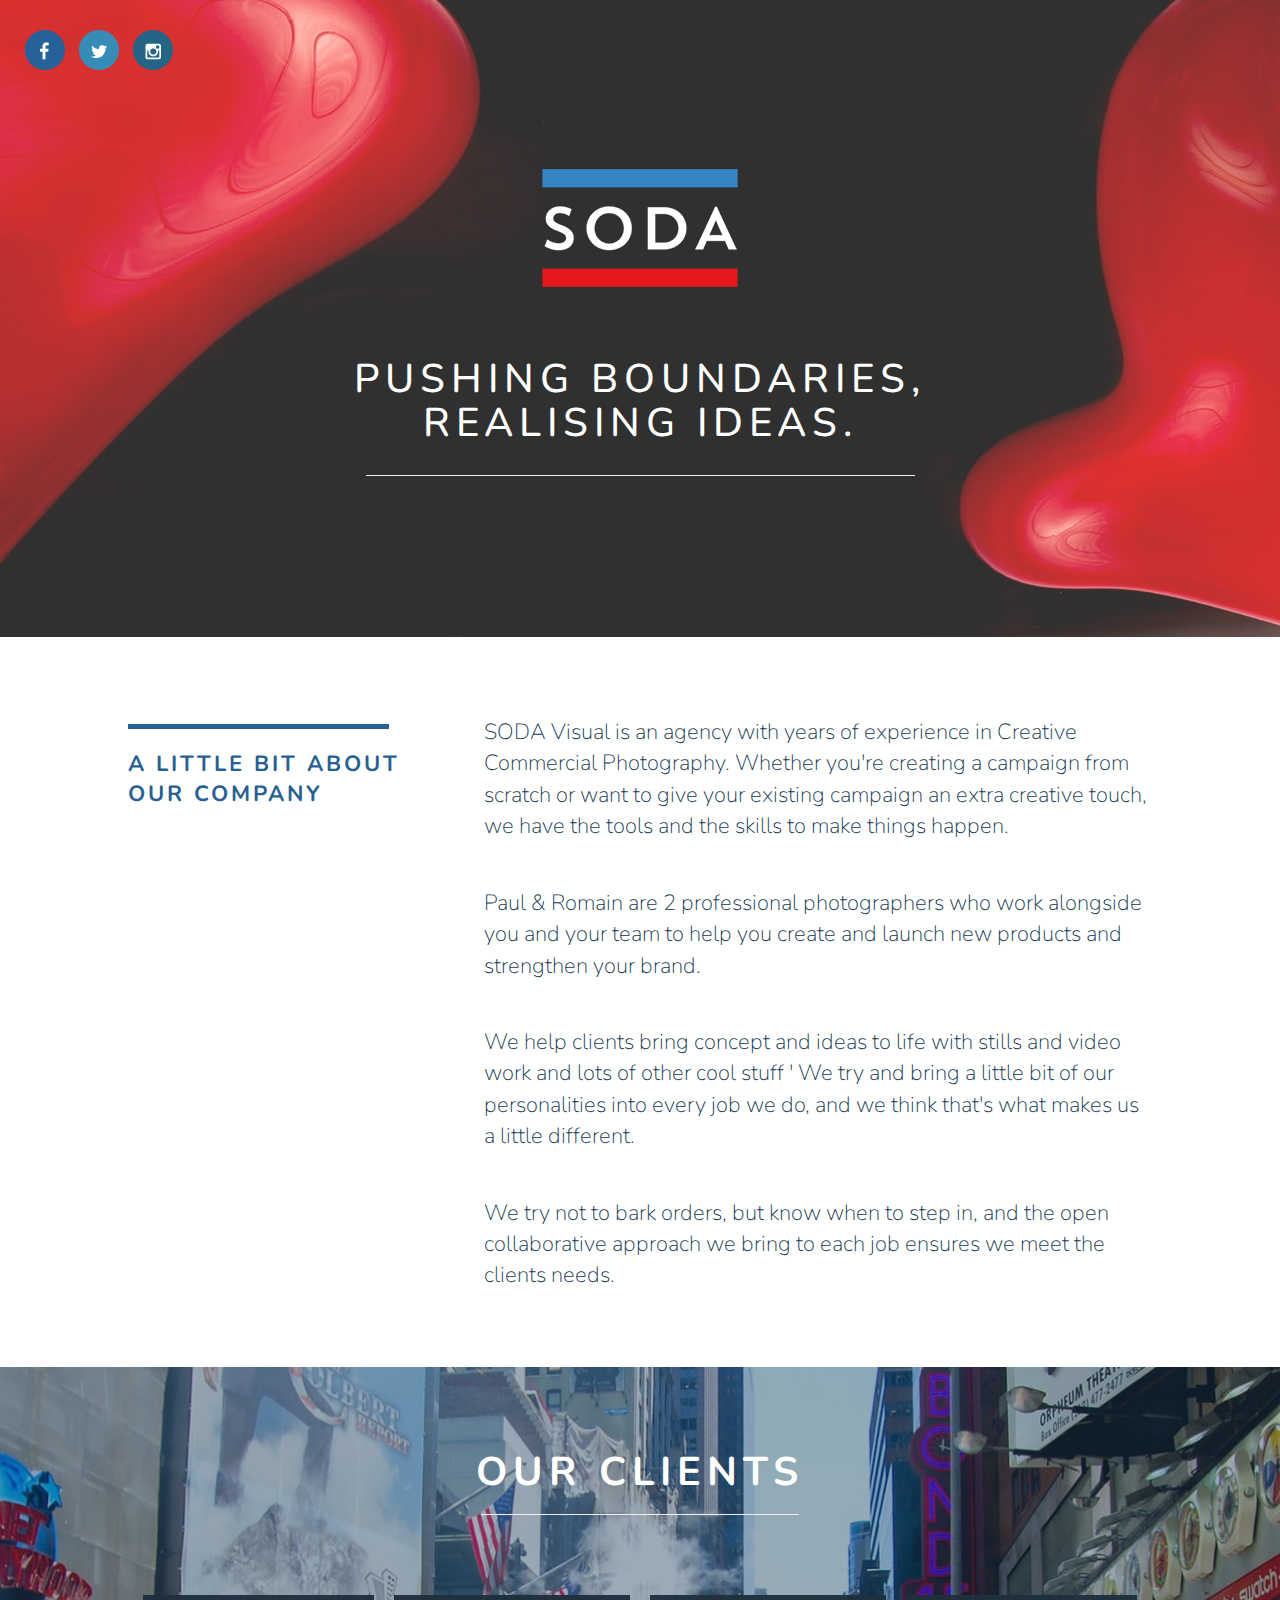
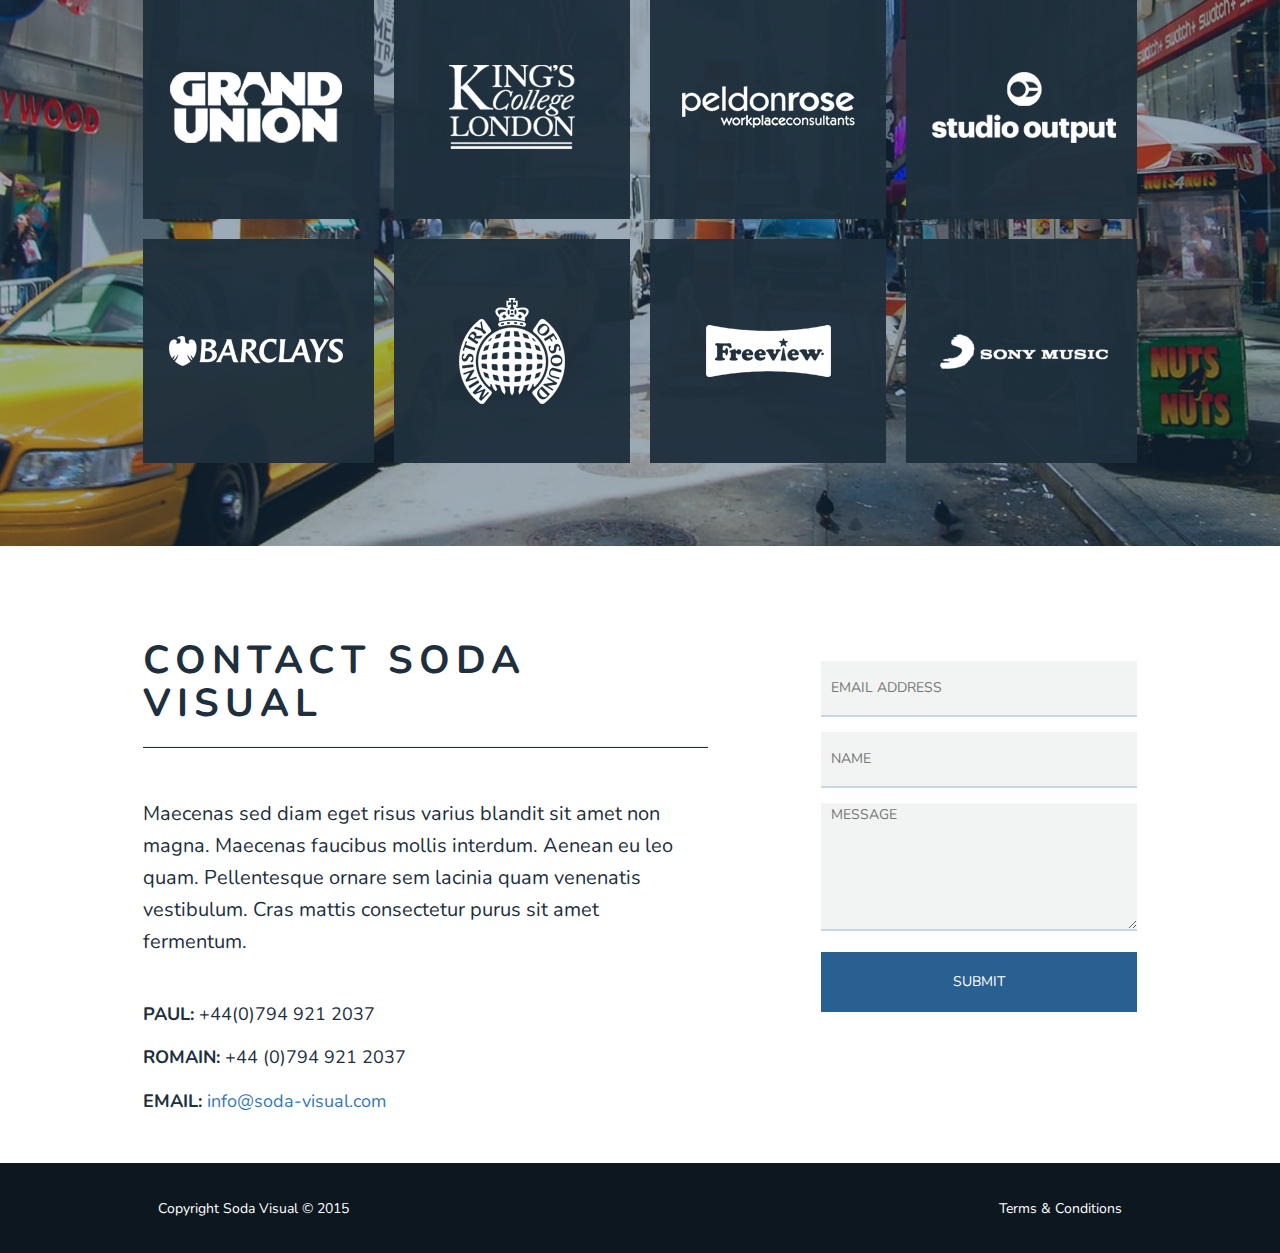
<file: index.html>
<!DOCTYPE html>
<html>
<head>
	<meta charset="utf-8">
	<meta content="IE=edge" http-equiv="X-UA-Compatible">
	<meta content="width=device-width, initial-scale=1" name="viewport">
	<title>Martin Smith, Netsells Challenge</title><!-- Latest compiled and minified CSS -->
	<link href="https://maxcdn.bootstrapcdn.com/bootstrap/3.3.7/css/bootstrap.min.css" rel="stylesheet"><!--FONT AWESOME-->
	<link href="https://maxcdn.bootstrapcdn.com/font-awesome/4.7.0/css/font-awesome.min.css" rel="stylesheet"><!--CUSTOM CSS-->
	<link href="style.css" rel="stylesheet">
	<link href="https://fonts.googleapis.com/css?family=Nunito" rel="stylesheet">
</head>

<body>

<!--Header-->
	<header id="home-header">
		<div class="social-media">
			<a href="#" title="link for facebook"><img alt="facebook" class="facebook" src="images/fb.png"></a> <a href="#" title="link for twitter"><img alt="twitter" class="twitter" src="images/twitter.png"></a> <a href="#" title="link for instagram"><img alt="instagram" class="instagram" src="images/insta.png"></a>
		</div>
		<div class="mobile-header">
			<div class="container"><img alt="soda" class="mobile-logo" src="images/logo_soda_mobile.png"></div>
		</div>
		<div class="container">
			<div class="header-logo col-xs-12">
				<img alt="soda" class="logo" src="images/logo_soda.png">
				<div class="header-heading col-xs-12">
					<h1>Pushing Boundaries,<br>
					Realising ideas.</h1>
					<hr>
				</div>
			</div>
		</div>
	</header><!--end of header-->

	<!--MAIN-->
	<section id="home-main">
		<div class="container">
			<div class="row">
				<div class="col-xs-12 col-sm-4 title">
					<hr>
					<h2>A little bit about our company</h2>
				</div>
				<div class="col-xs-12 col-sm-8 main-text">
					<p>SODA Visual is an agency with years of experience in Creative Commercial Photography. Whether you're creating a campaign from scratch or want to give your existing campaign an extra creative touch, we have the tools and the skills to make things happen.</p>
					<p>Paul & Romain are 2 professional photographers who work alongside you and your team to help you create and launch new products and strengthen your brand.</p>
					<p>We help clients bring concept and ideas to life with stills and video work and lots of other cool stuff ' We try and bring a little bit of our personalities into every job we do, and we think that's what makes us a little different.</p>
					<p>We try not to bark orders, but know when to step in, and the open collaborative approach we bring to each job ensures we meet the clients needs.</p>
				</div>
			</div>
		</div>

	<!--clients-->
		<div class="client-background">
			<div class="container">
				<div class="clients">
					<h2>Our Clients</h2>
					<hr>
					<div class="row">
						<div class="box col-xs-6 col-sm-3">
							<div class="inner">
								<a href="http://www.grandunionbars.com/"><img alt="grand union" class="img-responsive" src="images/logo_grand.png"></a>
							</div>
						</div>
						<div class="box col-xs-6 col-sm-3">
							<div class="inner">
								<a href="https://www.kcl.ac.uk/index.aspx"><img alt="kings college" class="img-responsive" src="images/logo_kings.png"></a>
							</div>
						</div>
						<div class="box col-xs-6 col-sm-3">
							<div class="inner">
								<a href="http://www.peldonrose.com/"><img alt="peldonrose" class="img-responsive" src="images/logo_peldonrose.png"></a>
							</div>
						</div>
						<div class="box col-xs-6 col-sm-3">
							<div class="inner">
								<a href="http://www.studio-output.com/"><img alt="studio output" class="img-responsive" src="images/logo_studio.png"></a>
							</div>
						</div>
						<div class="box col-xs-6 col-sm-3">
							<div class="inner">
								<a href="http://www.barclays.co.uk/PersonalBanking/P1242557947640"><img alt="barclays" class="img-responsive" src="images/logo_barclays.png"></a>
							</div>
						</div>
						<div class="box col-xs-6 col-sm-3">
							<div class="inner">
								<a href="http://www.ministryofsound.com/"><img alt="ministry of sound" class="img-responsive" src="images/logo_ministry.png"></a>
							</div>
						</div>
						<div class="box col-xs-6 col-sm-3">
							<div class="inner">
								<a href="https://www.freeview.co.uk/"><img alt="freeview" class="img-responsive" src="images/logo_freeview.png"></a>
							</div>
						</div>
						<div class="box col-xs-6 col-sm-3">
							<div class="inner">
								<a href="http://www.sonymusic.co.uk/"><img alt="sony" class="img-responsive" src="images/logo_sony.png"></a>
							</div>
						</div>
					</div>
				</div>
			</div>
		</div><!--end of clients-->


		<div class="contact">
			<div class="container">
				<div class="contact-left col-xs-12 col-md-7">
					<h2>Contact soda visual</h2>
					<hr>
					<p>Maecenas sed diam eget risus varius blandit sit amet non magna. Maecenas faucibus mollis interdum. Aenean eu leo quam. Pellentesque ornare sem lacinia quam venenatis vestibulum. Cras mattis consectetur purus sit amet fermentum.</p>
					<ul>
						<li><strong>PAUL:</strong> +44(0)794 921 2037</li>
						<li><strong>ROMAIN:</strong> +44 (0)794 921 2037</li>
						<li>
							<strong>EMAIL:</strong> <a href="mailto:info@soda-visual.com" title="info@soda-visual.com">info@soda-visual.com</a>
						</li>
					</ul>
				</div>
				<div class="contact-form col-xs-12 col-md-4 col-md-push-1">
					<form action="form.html" method="GET">
						<input class="email" placeholder="EMAIL ADDRESS" type="text"> <input class="name" placeholder="NAME" type="text"> 
						<textarea class="message" placeholder="MESSAGE"></textarea> <input class="submit" type="submit">
					</form>
				</div>
			</div>
		</div>

</section><!--end of main-->


	<footer>
		<div class="container">
			<div class="copyright col-xs-6">
				Copyright Soda Visual &copy; 2015
			</div>
			<div class="terms col-xs-6">
				<a href="#">Terms & Conditions</a>
			</div>
		</div>
	</footer>
	

<script src="https://ajax.aspnetcdn.com/ajax/jQuery/jquery-3.1.1.min.js">
	</script> <!-- Latest compiled and minified JavaScript -->
	<script src="https://maxcdn.bootstrapcdn.com/bootstrap/3.3.7/js/bootstrap.min.js">
	</script>
</body>
</html>
</file>
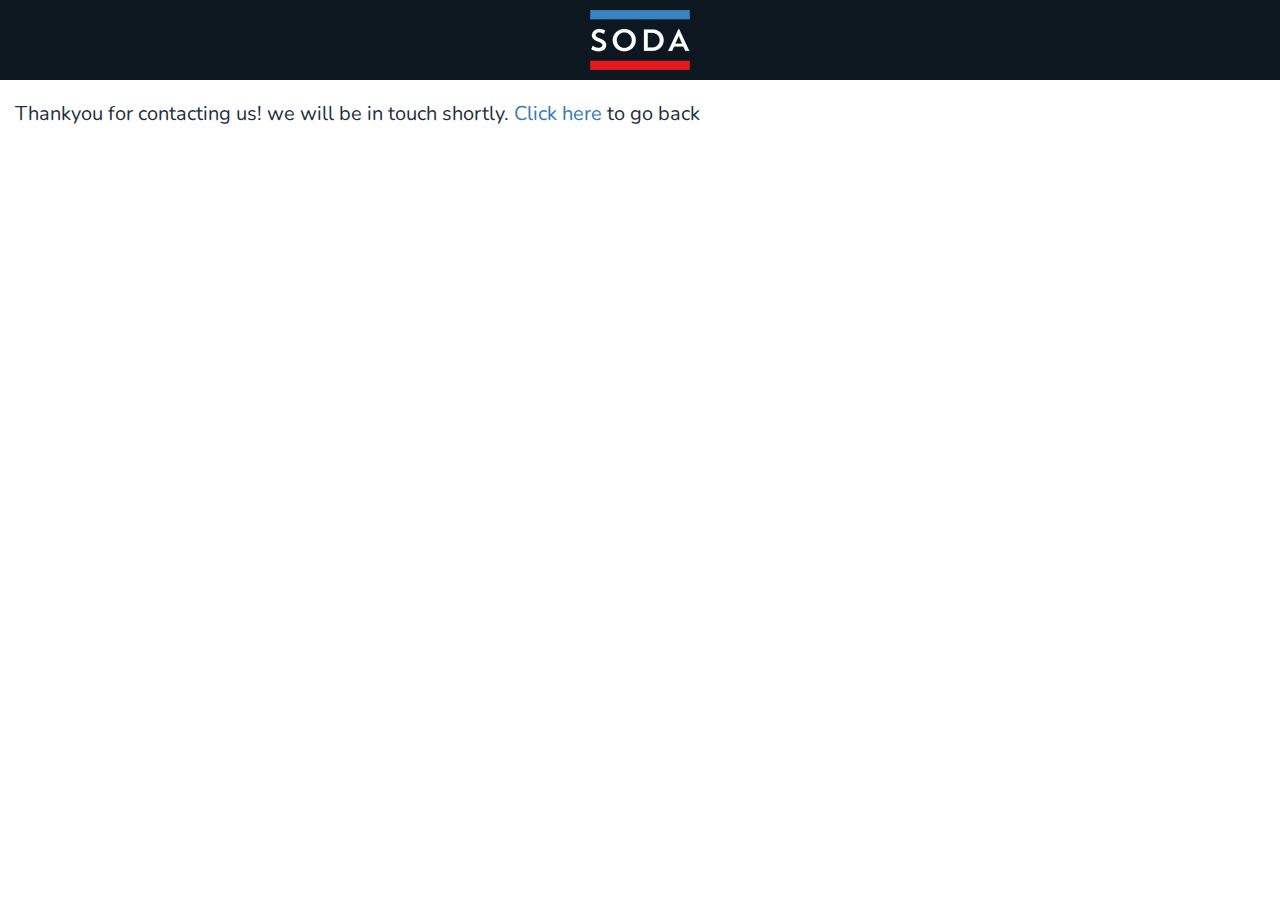
<file: form.html>
<!DOCTYPE html>
<html>
<head>
	 <meta charset="utf-8">
    <meta http-equiv="X-UA-Compatible" content="IE=edge">
    <meta name="viewport" content="width=device-width, initial-scale=1">
    
<title>Martin Smith, Netsells Challenge</title>

<!-- Latest compiled and minified CSS -->
<link rel="stylesheet" href="https://maxcdn.bootstrapcdn.com/bootstrap/3.3.7/css/bootstrap.min.css" integrity="sha384-BVYiiSIFeK1dGmJRAkycuHAHRg32OmUcww7on3RYdg4Va+PmSTsz/K68vbdEjh4u" crossorigin="anonymous">
<!--FONT AWESOME-->
<link href="https://maxcdn.bootstrapcdn.com/font-awesome/4.7.0/css/font-awesome.min.css" rel="stylesheet" integrity="sha384-wvfXpqpZZVQGK6TAh5PVlGOfQNHSoD2xbE+QkPxCAFlNEevoEH3Sl0sibVcOQVnN" crossorigin="anonymous">

<!--CUSTOM CSS-->
<link rel="stylesheet" href="style.css">
<link href="https://fonts.googleapis.com/css?family=Nunito" rel="stylesheet">

</head>
<body>

<header>
	<a href="index.html"><img class ="mobile-logo" src="images/logo_soda_mobile.png"></a>
</header>

<section class="confirmation">
	<p>Thankyou for contacting us! we will be in touch shortly. <a href="index.html">Click here</a> to go back</p>
</section>


</body>

</html>
</file>
<file: style.css>
body {
	font-family: 'Nunito', sans-serif;
	color: #1e2f3e;
}
.container {
	max-width: 1024px;
}

/*==HEADER===*/

#home-header {
	background-image: url(images/header_bg.jpg);
	background-repeat: no-repeat;
	background-size: cover;
	background-position: center;
	height: 637px;
	position: relative;
}
.social-media {
	position: absolute;
	top: 20px;
	left: 25px;
}
.social-media img {
	margin-right: 10px;
}
.mobile-header {
	display: none;
}
.header-logo {
	text-align: center;
	position: absolute;
	top: 25%;
	left: 0;
	display: inline-block;
}
.header-heading {
	display: inline-block;
}
.header-heading h1 {
	margin-top: 70px;
	font-size: 40px;
	color: #fff;
	letter-spacing: 6px;
	text-transform: uppercase;
	text-align: center;
	display: inline-block;
}
.header-heading hr {
	width: 45%;
}

/*===MAIN===*/

#home-main {
	padding-top: 80px;
}
.title {
	padding-left: 0;
}
.main-text {
	padding-right: 0;
	margin-bottom: 30px;
}
#home-main .title h2 {
	color: #286191;
	text-transform: uppercase;
	font-size: 22px;
	letter-spacing: 3px;
	line-height: 30px;
	font-weight: bolder;
}
#home-main .title hr {
	background-color: #286191;
	height: 5px;
	border: none;
	margin-top: 7px;
	margin-left: 0;
	width: 80%;
}
#home-main .main-text p {
	font-size: 22px;
	color: #13364f;
	margin-bottom: 45px;
	font-weight: lighter;
}

/*client*/
.client-background {
	background-image: url(images/clients_bg.jpg);
	background-repeat: no-repeat;
	background-size: cover;
	background-position: center;
}
.our-clients {
	text-align: center;
	list-style-type: none;
	padding-left: 0;
}
.clients {
	padding: 83px 0;
	overflow: hidden;
}
.clients h2 {
	text-align: center;
	color: #fff;
	text-transform: uppercase;
	letter-spacing: 6px;
	margin: 0;
	font-size: 40px;
	font-weight: bolder;
}
.clients hr {
	width: 32%;
	margin-bottom: 60px;
}
.box {
	margin-top: 20px;
	text-align: center;
	padding-right: 10px;
	padding-left: 10px;
}
.inner {
	background: #1F2F3D;
	background: rgba(31, 47, 61, .97);
}
.inner img {
	margin: 0 auto;
}
.inner:hover {
	background-color: #e5181d;
}
/*end of client*/

.contact-left {
	padding-left: 0;
}
.contact hr {
	background-color: #1e2f3e;
	height: 1px;
	margin-bottom: 50px;
	margin-left: 0;
}
.contact h2 {
	font-size: 39px;
	text-transform: uppercase;
	font-weight: bold;
	letter-spacing: 6px;
	margin-top: 94px;
}
.contact p {
	font-size: 20px;
	margin-bottom: 44px;
	line-height: 32px;
}
.contact ul {
	list-style-type: none;
	padding: 0;
}
.contact ul li {
	margin-bottom: 18px;
	font-size: 18px;
}
.contact-form {
	margin-top: 115px;
	padding-right: 0;
}
.email, .name {
	width: 100%;
	padding: 17px 0;
	background-color: #f2f3f3;
	border: none;
	border-bottom: 2px solid #c9d7e3;
	padding-left: 10px;
}
.email {
	margin-bottom: 15px;
	padding-left: 10px;
}
.message {
	height: 128px;
	width: 100%;
	background-color: #f2f3f3;
	border: none;
	border-bottom: 2px solid #c9d7e3;
	margin-top: 15px;
	padding-left: 10px;
}
.submit {
	background-color: #286191;
	width: 100%;
	margin-top: 15px;
	color: #fff;
	text-transform: uppercase;
	border: none;
	padding: 20px 0;
}

/*==FOOTER==*/

footer {
	margin-top: 30px;
	background-color: #0d171f;
	height: 90px;
	color: #fff;
}
footer .copyright {
	float: left;
	text-align: left;
	padding-top: 36px;
	
}
footer .terms {
	text-align: right;
	float: right;
	padding-top: 36px;
	
}
footer .terms a {
	color: #fff;
	text-decoration: none;
}

/*==form.html page==*/

header {
	height: 80px;
	width: 100%;
	background-color: #0d171f;
	text-align: center;
}
header img {
	margin-top: 10px;
}
.confirmation p {
	margin-top: 20px;
	font-size: 20px;
	padding: 0 15px;
}



/*===TABLETS==*/

@media only screen and (max-width: 992px) {
	.contact h2 {
		margin-top: 55px;
	}
	.contact-left {
		padding-left: 15px !important;
	}
	.contact-form {
		margin-top: 55px;
	}
}

/*==MOBILES==*/

@media only screen and (max-width: 767px) {
	.mobile-header {
		display: block;
		background-color: #0d171f;
		height: 80px;
		border-bottom: none;
		text-align: center;
		position: fixed;
		width: 100%;
		z-index: 100;
	}
	.mobile-logo {
		margin-top: 10px;
	}
	.social-media {
		display: none;
	}
	.logo {
		display: none;
	}
	#home-header {
		height: 376px;
	}
	.header-heading h1 {
		font-size: 24px;
		margin-top: 90px;
	}

	.title {
		text-align: center;
	}
	.title hr {
		margin-left: auto !important;
	}
	.main-text {
		padding-right: 15px !important;
		margin-bottom: 20px;
	}
	#home-main {
		padding-top: 40px;
	}
	#home-main .main-text p {
		margin-bottom: 20px;
		font-size: 16px !important;
	}
	.clients {
		padding: 40px 0;
	}
	.clients h2 {
		font-size: 24px;
	}
	.clients hr {
		margin-bottom: 30px;
	}
	.inner {
		margin-left: 15px;
	}
	.contact h2 {
		font-size: 24px;
		text-align: center;
		margin-top: 50px;
	}
	.contact-left {
		padding-left: 15px !important;
	}
	.contact hr {
		margin-left: auto;
		margin-bottom: 30px;
	}
	.contact p {
		font-size: 16px !important;
	}
	.contact ul li {
		font-size: 16px;
	}
	.contact-form {
		margin-top: 55px;
		padding-right: 15px;
	}
	footer {
		margin-top: 20px;
	}


}
</file>
